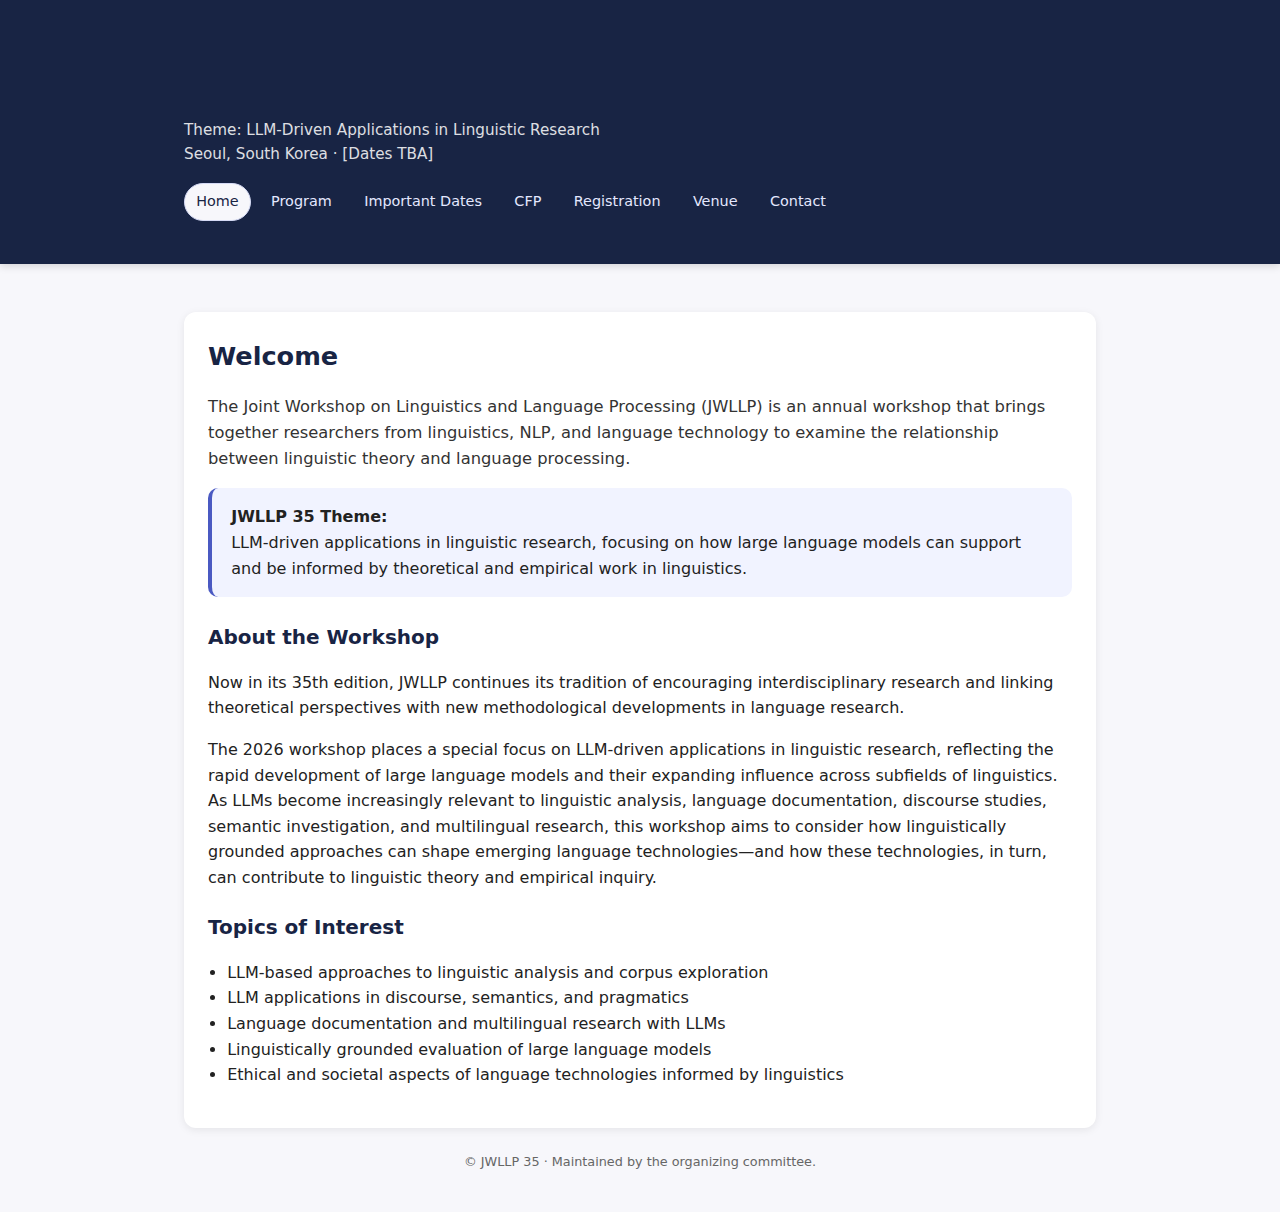
<file: index.html>
<!DOCTYPE html>
<html lang="en">
<head>
  <meta charset="UTF-8" />
  <title>JWLLP 35 – Home</title>
  <link rel="stylesheet" href="style.css" />
</head>
<body>
  <header class="site-header">
    <div class="wrapper">
      <h1 class="site-title">The 35th Joint Workshop on Linguistics and Language Processing (JWLLP 35)</h1>
      <p class="site-subtitle">
        Theme: LLM-Driven Applications in Linguistic Research<br />
        Seoul, South Korea · [Dates TBA]
      </p>
      <nav class="navbar">
        <a href="index.html" class="active">Home</a>
        <a href="program.html">Program</a>
        <a href="dates.html">Important Dates</a>
        <a href="cfp.html">CFP</a>
        <a href="registration.html">Registration</a>
        <a href="venue.html">Venue</a>
        <a href="contact.html">Contact</a>
      </nav>
    </div>
  </header>

  <div class="wrapper">
    <main>
      <h1>Welcome</h1>
      <p class="lead">
        The Joint Workshop on Linguistics and Language Processing (JWLLP) is an annual workshop that brings together
        researchers from linguistics, NLP, and language technology to examine the relationship between linguistic theory
        and language processing.
      </p>

      <div class="highlight-box">
        <strong>JWLLP 35 Theme:</strong><br />
        LLM-driven applications in linguistic research, focusing on how large language models can support and be
        informed by theoretical and empirical work in linguistics.
      </div>

      <h2>About the Workshop</h2>
      <p>
        Now in its 35th edition, JWLLP continues its tradition of encouraging interdisciplinary research and linking
        theoretical perspectives with new methodological developments in language research.
      </p>
      <p>
        The 2026 workshop places a special focus on LLM-driven applications in linguistic research, reflecting the rapid
        development of large language models and their expanding influence across subfields of linguistics. As LLMs
        become increasingly relevant to linguistic analysis, language documentation, discourse studies, semantic
        investigation, and multilingual research, this workshop aims to consider how linguistically grounded approaches
        can shape emerging language technologies—and how these technologies, in turn, can contribute to linguistic
        theory and empirical inquiry.
      </p>

      <h2>Topics of Interest</h2>
      <ul>
        <li>LLM-based approaches to linguistic analysis and corpus exploration</li>
        <li>LLM applications in discourse, semantics, and pragmatics</li>
        <li>Language documentation and multilingual research with LLMs</li>
        <li>Linguistically grounded evaluation of large language models</li>
        <li>Ethical and societal aspects of language technologies informed by linguistics</li>
      </ul>
    </main>

    <footer class="site-footer">
      © JWLLP 35 · Maintained by the organizing committee.
    </footer>
  </div>
</body>
</html>
</file>
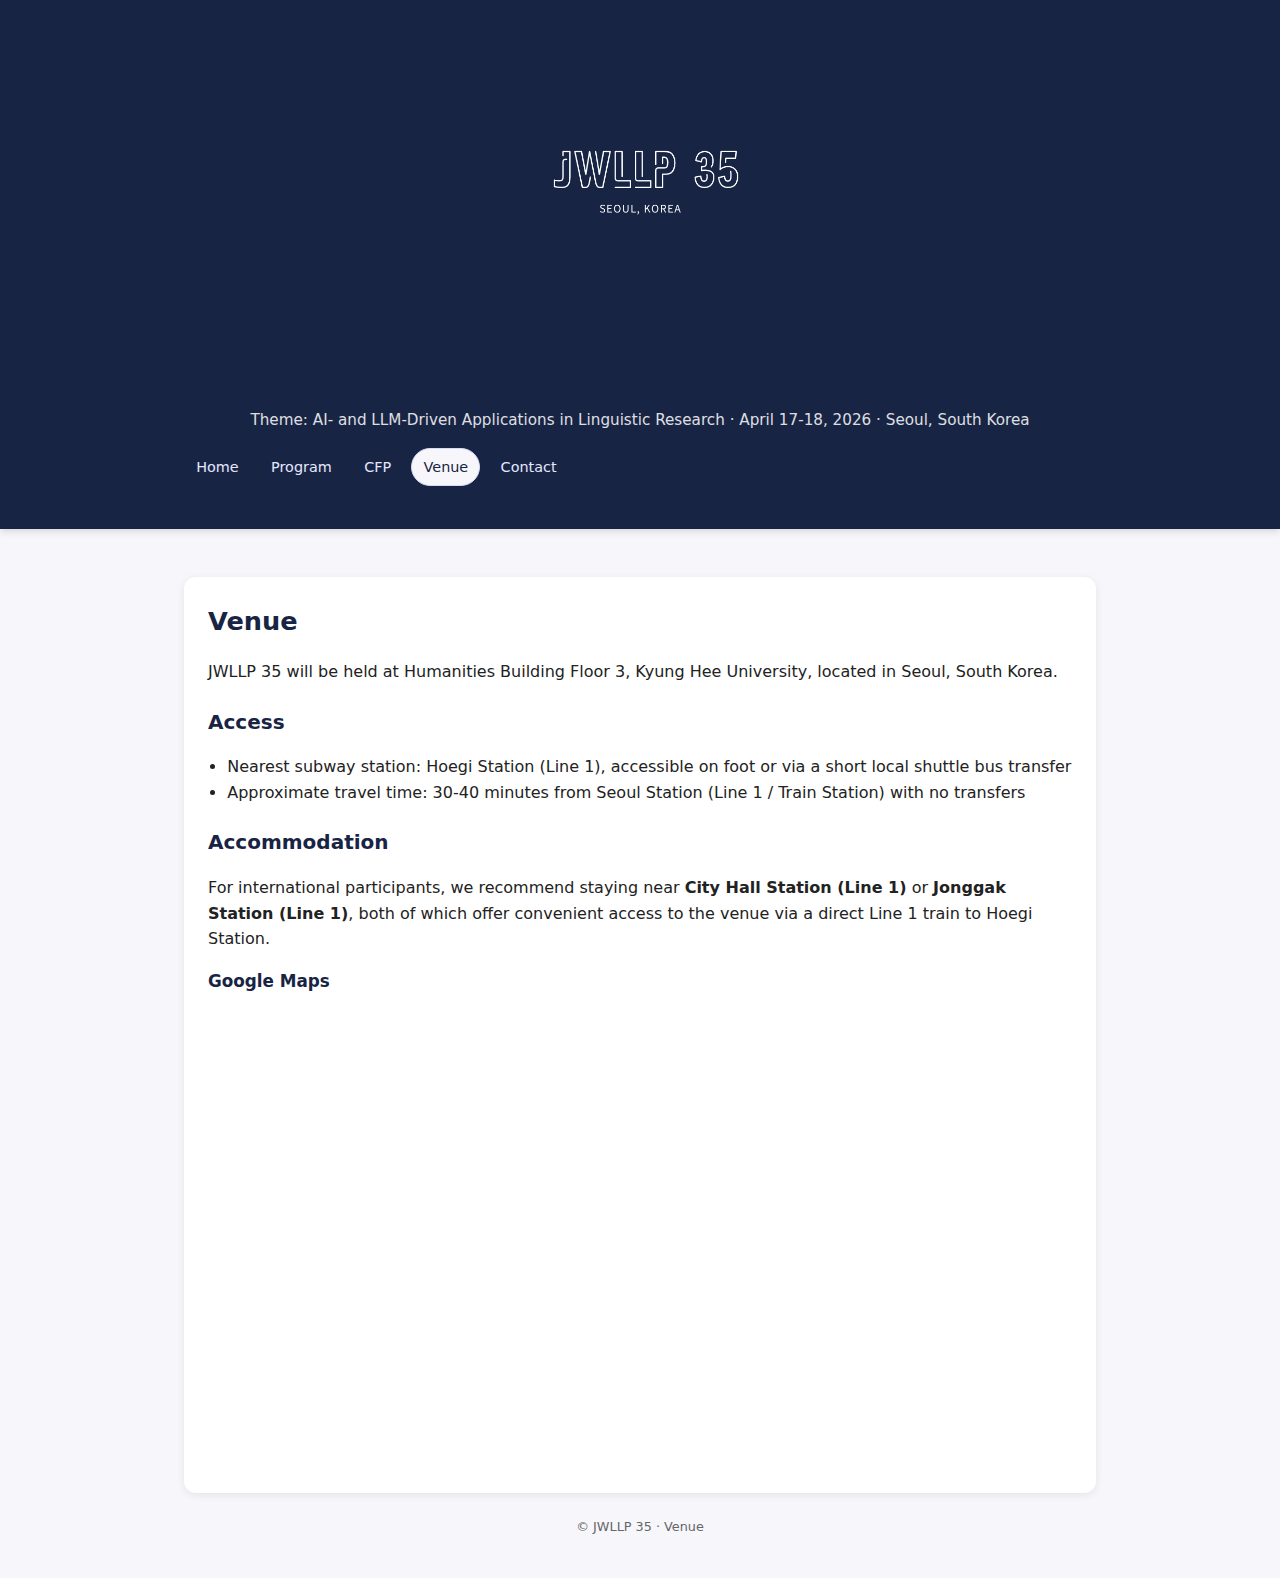
<file: venue.html>
<!DOCTYPE html>
<html lang="en">
<head>
  <meta charset="UTF-8" />
  <title>JWLLP 35 – Venue</title>
  <link rel="stylesheet" href="style.css" />
</head>
<body>
 <header class="site-header">
  <div class="wrapper" style="text-align: center;">

    <!-- JWLLP 35 LOGO -->
    <img src="jwllp35.png"
         alt="JWLLP 35 Logo"
         style="max-width: 260px; margin-bottom: 1.2rem;" />

    <h1 class="site-title" style="margin-top: 0.2rem;">
      The 35th Joint Workshop on Linguistics and Language Processing (JWLLP 35)
    </h1>

    <p class="site-subtitle">
      Theme: AI- and LLM-Driven Applications in Linguistic Research · April 17-18, 2026 · Seoul, South Korea
    </p>
      <nav class="navbar">
        <a href="index.html">Home</a>
        <a href="program.html">Program</a>
        <a href="cfp.html">CFP</a>
        <a href="venue.html" class="active">Venue</a>
        <a href="contact.html">Contact</a>
      </nav>
    </div>
  </header>

  <div class="wrapper">
    <main>
      <h1>Venue</h1>

      <p>
        JWLLP 35 will be held at Humanities Building Floor 3, Kyung Hee University, located in Seoul, South Korea.
      </p>

      <h2>Access</h2>
      <ul>
<li>Nearest subway station: Hoegi Station (Line 1), accessible on foot or via a short local shuttle bus transfer</li>
<li>Approximate travel time: 30-40 minutes from Seoul Station (Line 1 / Train Station) with no transfers</li>
      </ul>

<h2>Accommodation</h2>
<p>
  For international participants, we recommend staying near <strong>City Hall Station (Line 1)</strong> or 
  <strong>Jonggak Station (Line 1)</strong>, both of which offer convenient access to the venue via a direct Line 1 train to Hoegi Station.
</p>


<h3>Google Maps</h3>
<iframe src="https://www.google.com/maps/embed?pb=!1m18!1m12!1m3!1d3161.2105548312325!2d127.05188627528156!3d37.59720332237004!2m3!1f0!2f0!3f0!3m2!1i1024!2i768!4f13.1!3m3!1m2!1s0x357cbb711427eb49%3A0xb29b4876c10408a1!2z6rK97Z2s64yA7ZWZ6rWQIOusuOqzvOuMgO2VmQ!5e0!3m2!1sko!2skr!4v1765244151876!5m2!1sko!2skr" width="600" height="450" style="border:0;" allowfullscreen="" loading="lazy" referrerpolicy="no-referrer-when-downgrade"></iframe>


    </main>

    <footer class="site-footer">
      © JWLLP 35 · Venue
    </footer>
  </div>
</body>
</html>
</file>
<file: style.css>
/* Global styles */

* {
  box-sizing: border-box;
}

body {
  margin: 0;
  font-family: system-ui, -apple-system, BlinkMacSystemFont, "Segoe UI",
    sans-serif;
  line-height: 1.6;
  color: #222;
  background-color: #f7f7fb;
}

/* Layout */

.wrapper {
  max-width: 960px;
  margin: 0 auto;
  padding: 1.5rem;
}

/* Header & Nav */

.site-header {
  background: #182444;
  color: #fff;
  padding: 1.2rem 0;
  margin-bottom: 1.5rem;
  box-shadow: 0 2px 8px rgba(0, 0, 0, 0.15);
}

.site-title {
  margin: 0;
  font-size: 1.4rem;
  font-weight: 600;
}

.site-subtitle {
  margin: 0.2rem 0 0;
  font-size: 0.95rem;
  opacity: 0.85;
}

.navbar {
  margin-top: 1rem;
  display: flex;
  flex-wrap: wrap;
  gap: 0.5rem;
}

.navbar a {
  text-decoration: none;
  color: #e4e8ff;
  font-size: 0.9rem;
  padding: 0.4rem 0.7rem;
  border-radius: 999px;
  border: 1px solid transparent;
}

.navbar a:hover,
.navbar a.active {
  background: #f7f7fb;
  color: #182444;
  border-color: #d5daf5;
}

/* Main content */

main {
  background: #ffffff;
  border-radius: 12px;
  padding: 1.5rem;
  box-shadow: 0 2px 8px rgba(0, 0, 0, 0.08);
  margin-bottom: 1.5rem;
}

h1,
h2,
h3 {
  color: #182444;
  margin-top: 0;
}

h1 {
  font-size: 1.6rem;
}

h2 {
  font-size: 1.25rem;
  margin-top: 1.3rem;
}

h3 {
  font-size: 1.05rem;
  margin-top: 1rem;
}

.lead {
  font-size: 1.02rem;
  color: #333;
}

.highlight-box {
  background: #f1f3ff;
  border-radius: 10px;
  padding: 1rem 1.2rem;
  border-left: 4px solid #4a59c2;
  margin: 1rem 0 1.5rem;
}

/* Lists, tables */

ul {
  padding-left: 1.2rem;
}

.key-dates {
  list-style: none;
  padding-left: 0;
}

.key-dates li {
  margin-bottom: 0.2rem;
}

.key-dates span {
  display: inline-block;
  min-width: 220px;
  font-weight: 600;
}

.table-like {
  width: 100%;
  border-collapse: collapse;
  margin-top: 0.75rem;
}

.table-like th,
.table-like td {
  padding: 0.5rem 0.3rem;
  border-bottom: 1px solid #e2e2ec;
  text-align: left;
}

.badge {
  display: inline-block;
  padding: 0.1rem 0.6rem;
  border-radius: 999px;
  font-size: 0.8rem;
  background: #e8ecff;
  color: #182444;
}

/* Footer */

.site-footer {
  font-size: 0.8rem;
  color: #666;
  text-align: center;
  padding-bottom: 1rem;
}

/* Responsive */

@media (max-width: 640px) {
  .wrapper {
    padding: 1rem;
  }

  main {
    padding: 1.1rem;
  }

  .key-dates span {
    min-width: 0;
    display: block;
  }
}
</file>
